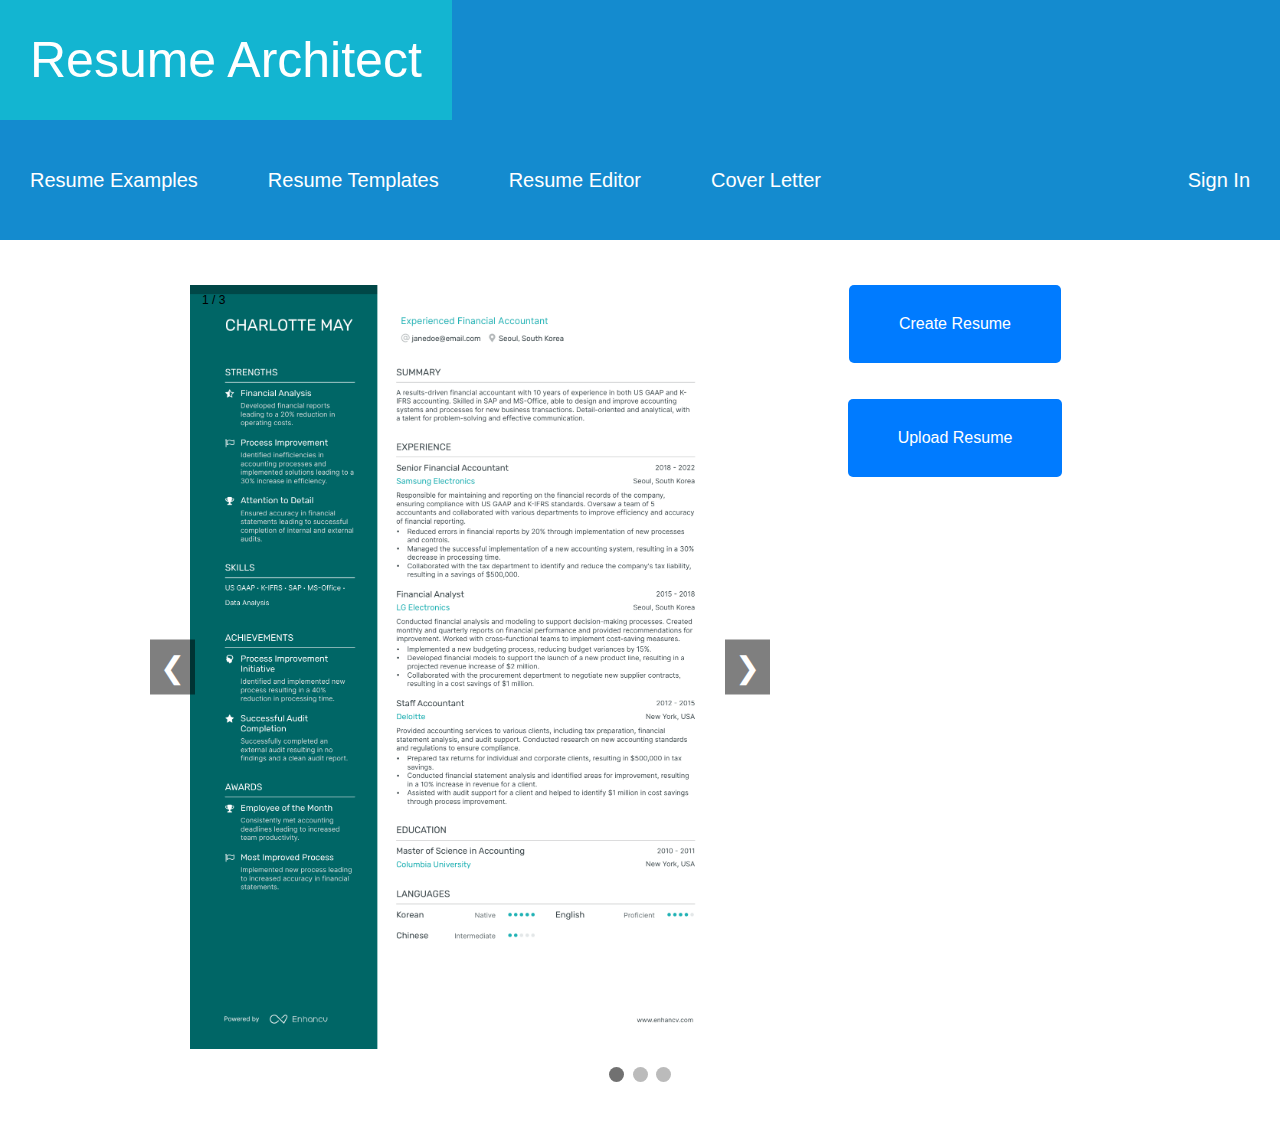
<file: index.html>
<!DOCTYPE html>
<html>
<head>
    <link href="styles.css" rel="stylesheet">
    <title></title>
</head>
<body>

    <!---Navigation Bar--->
    <header>
        <ul class="nav-bar">
            <li><a href="index.html" class="nav-title">Resume Architect</a></li>
            <div class="nav-menu">
                <li><a href="examplePage.html">Resume Examples</a></li>
                <li><a href="templatePage.html">Resume Templates</a></li>
                <li><a href="editorPage.html">Resume Editor</a></li>
                <li><a href="editorPage.html">Cover Letter</a></li>
            </div>
            <li style="float:right"><a href="signPage.html">Sign In</a></li>
            <li class="hamburger">
                <button onclick="toggleMenu()">☰</button>
            </li>
        </ul>
    </header>
    <!-------------------------------------------------------------------------------------------------------------------------------------------------------------------->

    <main>
        <div class="main-container">
            <!-- Slideshow Container -->
            <div class="slideshow-container">
                <div class="mySlides fade">
                    <div class="numbertext">1 / 3</div>
                    <img src="img/sampleResume1.png" style="width:100%">
                </div>
    
                <div class="mySlides fade">
                    <div class="numbertext">2 / 3</div>
                    <img src="img/sampleResume2.jpg" style="width:100%">
                </div>
    
                <div class="mySlides fade">
                    <div class="numbertext">3 / 3</div>
                    <img src="img/sampleResume3.png" style="width:100%">
                </div>
    
                <a class="prev" onclick="plusSlides(-1)">❮</a>
                <a class="next" onclick="plusSlides(1)">❯</a>
            </div>
    
            <!-- Buttons Section -->
            <div class="buttons-container">
                <button class="styled-button" onclick="document.location.href ='placeholder'">Create Resume</button>
                <br>
                <br>
                <label for="fileUpload" class="styled-button">Upload Resume</label>
                <input type="file" id="fileUpload" onchange="handleFileUpload(event)">
            </div>
        </div>
        <br>
        <div style="text-align:center">
            <span class="dot" onclick="currentSlide(1)"></span> 
            <span class="dot" onclick="currentSlide(2)"></span> 
            <span class="dot" onclick="currentSlide(3)"></span> 
        </div>
    </main>

    <!------------------------------------------------------------------------------------------------------------------------------------------------------------------------>

    <footer>

    </footer>
</body>
<script src="script.js"></script>
</html>
</file>
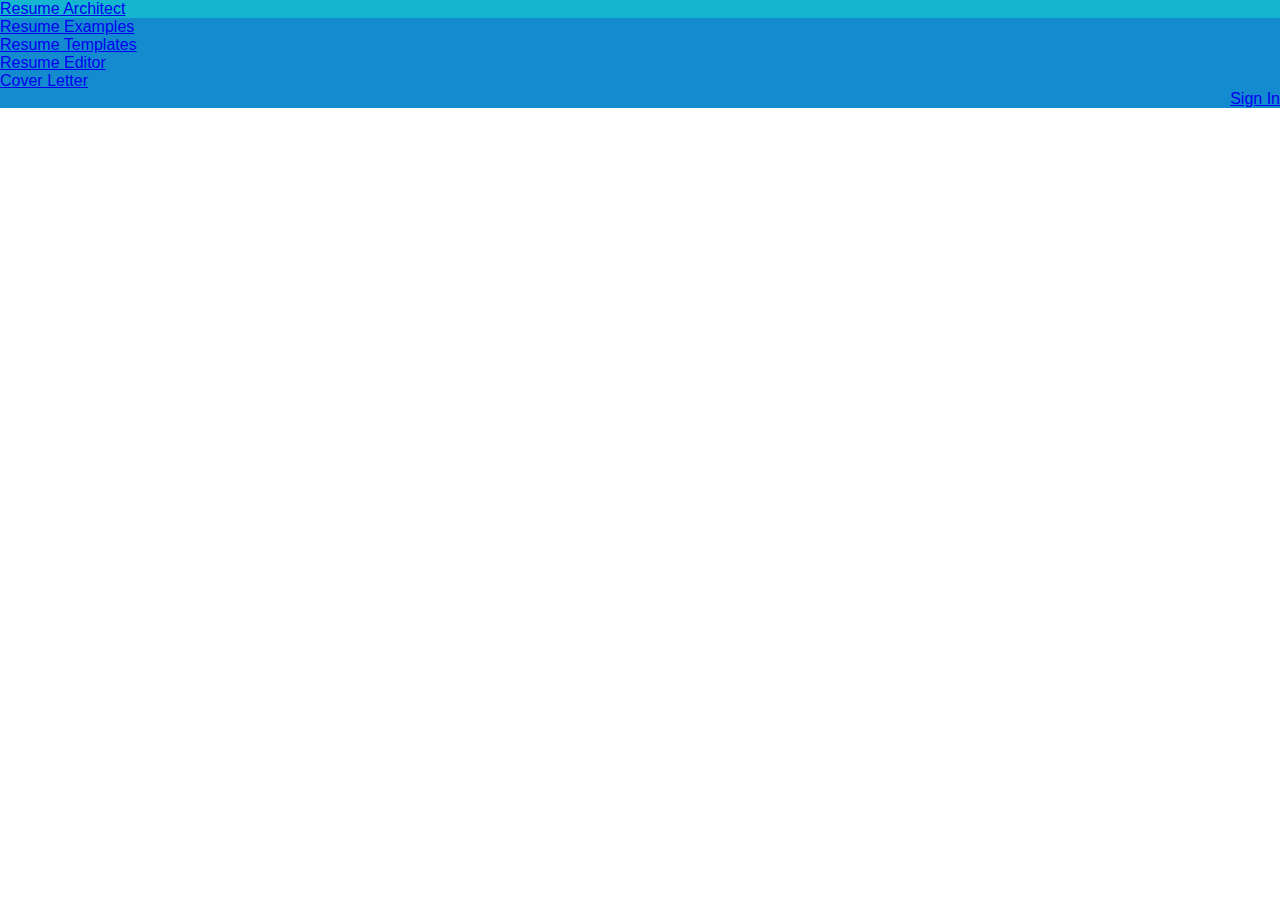
<file: editorPage.html>
<!DOCTYPE html>
<html>
<head>
    <link href="styles.css" rel="stylesheet">
    <title></title>
</head>
<body>

    <!---Navigation Bar--->
    <header>
        <ul>
            <li><a href="index.html" class="nav-title">Resume Architect</a></li>
            <li><a href="examplePage.html">Resume Examples</a></li>
            <li><a href="templatePage.html">Resume Templates</a></li>
            <li><a href="editorPage.html">Resume Editor</a></li>
            <li><a href="editorPage.html">Cover Letter</a></li>
            <li style="float:right"><a href="signPage.html">Sign In</a></li>
          </ul>
    </header>

    <!-------------------------------------------------------------------------------------------------------------------------------------------------------------------->

    <main>
       







    </main>

    <!------------------------------------------------------------------------------------------------------------------------------------------------------------------------>

    <footer>

    </footer>
</body>
</html>
</file>
<file: styles.css>
@keyframes fade {
  from {opacity: .4} 
  to {opacity: 1}
}

/*Navigation bar styling*/
ul {
	list-style-type: none;
	margin: 0;
	padding: 0;
	overflow: hidden;
	background-color: #148bcf;
  }
  
  li a {
	display: block;
  }
  
  li a:hover {
	background-color: #13b5d1;
  }

/* Navigation bar styling */
.nav-bar {
  display: flex;
  flex-wrap: wrap; /* Allows wrapping of child elements if necessary */
  align-items: center;
  justify-content: space-between;
  overflow: visible; /* Ensure no content is cut off */
}

.nav-menu {
  display: flex;
  flex-wrap: nowrap; /* Ensures the menu items are in a row */
  gap: 10px; /* Adds spacing between items */
}

.nav-menu li {
  display: block;
}

.hamburger {
  display: none; /* Initially hidden */
}

.nav-bar li a {
  color: white;
  text-align: center;
  text-decoration: none;
  font-size: 20px;
  padding: 30px 30px;
  height: 60px;
  line-height: 60px;
}

.nav-bar li a:hover {
  background-color: #13b5d1;
}

/* Unique styling for "Resume Architect" */
.nav-bar .nav-title {
  font-size: 50px; /* Or your desired size */
}


/* Responsive styles */
@media screen and (max-width: 1100px) {
  .nav-menu {
      display: none; /* Hide the menu by default */
      flex-direction: column; /* Stack items vertically */
      position: absolute; /* Position it as a dropdown */
      top: 100px; /* Place it below the header */
      right: 0;
      background-color: #148bcf;
      width: 100%; /* Full-width for dropdown */
      z-index: 1000;
  }

  .nav-menu.open {
      display: flex; /* Show the menu when toggled */
  }

  .hamburger {
      display: block; /* Show the hamburger icon */
  }
}





/************************************************/

/* Headers */
h1 {
	padding-top: 5px;
	font-family: 'Californian FB';
	font-size: 45px;
}

h2 {
	padding-top: 5px;
	font-family: "Californian FB";
	font-size: 30px;
}


h3 {
	text-indent: 10px;
	font-family: "Californian FB";
	font-size: 20px;
}

h4 {
	text-indent: 10px;
	font-family: "Californian FB";
	font-size: 20px;
}

h5 {
	text-indent: 10px;
	font-family: "Californian FB";
	font-size: 15px;
}
/************************************************/

main {
	background-color: white;
	padding: 45px;
	padding-bottom: 40px;
}

/* Shared button styling */
.styled-button {
    display: inline-block;
    padding: 30px 50px;
    font-size: 16px;
    color: white;
    background-color: #007bff;
    border: none;
    border-radius: 5px;
    cursor: pointer;
    text-align: center;
    text-decoration: none;
        }
/* Hover effect for buttons */
    .styled-button:hover {
        background-color: #0056b3;
    }

/* Hide the actual file input */
    #fileUpload {
        display: none;
    }

	
	
/* Slideshow **************************************************************************/
body {font-family: Verdana, sans-serif; margin:0}
.mySlides {display: none}
img {vertical-align: middle;}

/* Slideshow container */
.slideshow-container {
	position: relative; /* Ensure arrows are positioned relative to the slideshow */
    width: 60%; /* Adjust this percentage to fit your design */
}

/* Next & previous buttons */
.prev, .next {
    position: absolute;
    top: 50%; /* Vertically center the arrows */
    transform: translateY(-50%); /* Offset by half of their height for perfect centering */
    font-size: 30px; /* Adjust arrow size */
    color: white; /* Make arrows white for visibility */
    background-color: rgba(0, 0, 0, 0.5); /* Optional: adds a background to the arrows */
    padding: 10px;
    cursor: pointer;
    user-select: none;
    z-index: 1; /* Ensures arrows are above the images */
}

.prev {
	left: -40px; /* Position the "prev" arrow to the left */
}

/* Position the "next button" to the right */
.next {
	right: -40px; /* Position the "next" arrow to the right */
}

/* On hover, add a black background color with a little bit see-through */
.prev:hover, .next:hover {
  background-color: rgba(0,0,0,0.8);
}

/* Caption text */
.text {
  color: #f2f2f2;
  font-size: 15px;
  padding: 8px 12px;
  position: absolute;
  bottom: 8px;
  width: 100%;
  text-align: center;
}

/* Number text (1/3 etc) */
.numbertext {
  color: #000000;
  font-size: 12px;
  padding: 8px 12px;
  position: absolute;
}

/* The dots/bullets/indicators */
.dot {
  cursor: pointer;
  height: 15px;
  width: 15px;
  margin: 0 2px;
  background-color: #bbb;
  border-radius: 50%;
  display: inline-block;
  transition: background-color 0.6s ease;
}

.active, .dot:hover {
  background-color: #717171;
}

/* Fading animation */
.fade {
  animation-name: fade;
  animation-duration: 1.5s;
}

.main-container {
    display: flex;
    justify-content: space-between;
    align-items: flex-start;
    gap: 10px; /* Adds space between slideshow and buttons */
    max-width: 900px; /* Limit the max width of the container */
    margin: 0 auto; /* Center the container horizontally */
}

.buttons-container {
    width: 30%; /* Adjust this percentage to fit your design */
    display: flex;
    flex-direction: column;
    align-items: center;
    justify-content: flex-start;
}

/* Input box */
textarea {
  width: 100%;
  height: 150px;
  padding: 12px 20px;
  margin-bottom: 50px;
  box-sizing: border-box;
  border: 2px solid #ccc;
  border-radius: 4px;
  background-color: #f8f8f8;
  font-size: 16px;
  resize: none;
}
</file>
